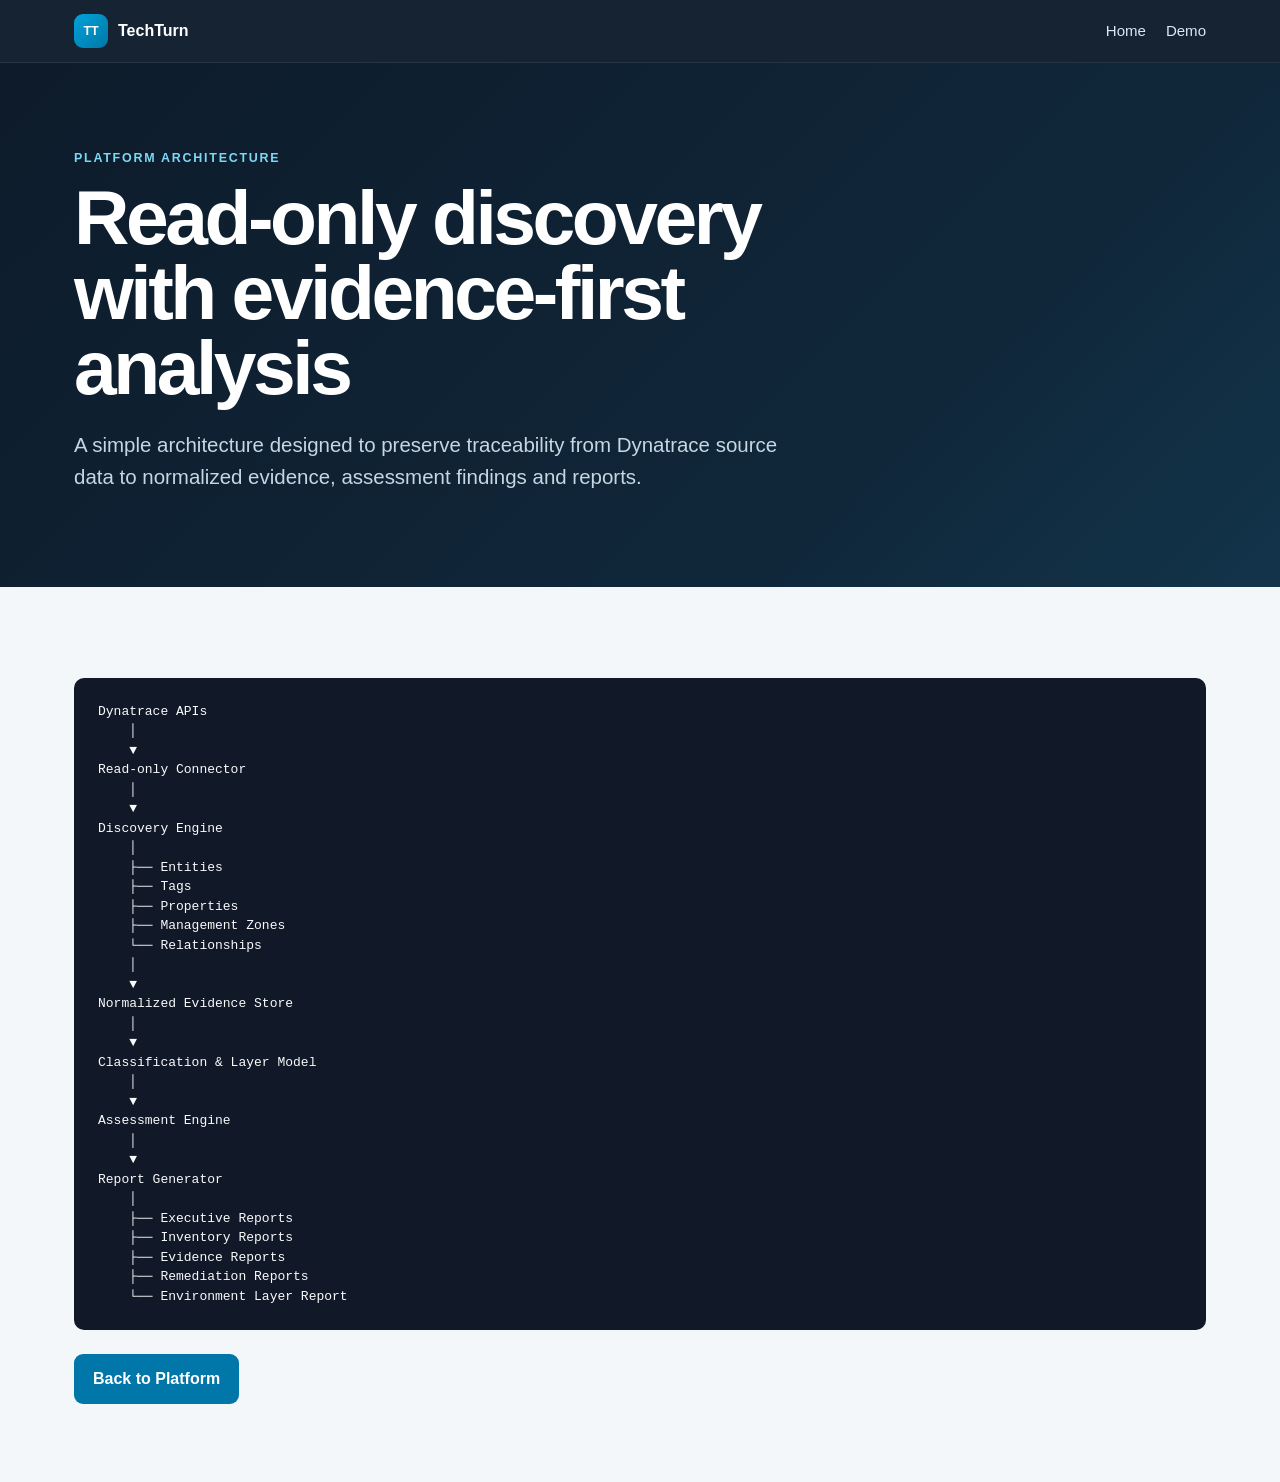
<file: docs/architecture.html>
<!doctype html>
<html lang="en">
<head>
  <meta charset="utf-8">
  <meta name="viewport" content="width=device-width,initial-scale=1">
  <title>Architecture | TechTurn Dynatrace Environment Intelligence</title>
  <link rel="stylesheet" href="assets/css/site.css">
</head>
<body>
<header class="topbar">
  <div class="nav-wrap">
    <a class="brand" href="index.html"><span class="brand-mark">TT</span><span>TechTurn</span></a>
    <nav><a href="index.html">Home</a><a href="demo.html">Demo</a></nav>
  </div>
</header>
<main>
  <section class="hero-section">
    <div class="wrap">
      <p class="eyebrow light">PLATFORM ARCHITECTURE</p>
      <h1>Read-only discovery with evidence-first analysis</h1>
      <p class="lead">A simple architecture designed to preserve traceability from Dynatrace source data to normalized evidence, assessment findings and reports.</p>
    </div>
  </section>
  <section class="section">
    <div class="wrap">
      <pre>Dynatrace APIs
    │
    ▼
Read-only Connector
    │
    ▼
Discovery Engine
    │
    ├── Entities
    ├── Tags
    ├── Properties
    ├── Management Zones
    └── Relationships
    │
    ▼
Normalized Evidence Store
    │
    ▼
Classification & Layer Model
    │
    ▼
Assessment Engine
    │
    ▼
Report Generator
    │
    ├── Executive Reports
    ├── Inventory Reports
    ├── Evidence Reports
    ├── Remediation Reports
    └── Environment Layer Report</pre>
      <div class="actions"><a class="button" href="index.html">Back to Platform</a></div>
    </div>
  </section>
</main>
</body>
</html>
</file>
<file: docs/assets/css/site.css>
:root{
  --navy:#0d1b2a;
  --navy2:#12283b;
  --blue:#0077a8;
  --blue2:#00a3d9;
  --text:#142033;
  --muted:#5a6a7f;
  --bg:#f4f7fa;
  --card:#ffffff;
  --border:#d7e0e8;
  --soft:#eaf3f8;
  font-family:Inter,Segoe UI,Arial,sans-serif;
}
*{box-sizing:border-box}
html{scroll-behavior:smooth}
body{margin:0;background:var(--bg);color:var(--text);line-height:1.5}
a{color:inherit}
.wrap{max-width:1180px;margin:0 auto;padding:0 24px}
.topbar{position:sticky;top:0;z-index:20;background:rgba(13,27,42,.96);backdrop-filter:blur(8px);border-bottom:1px solid rgba(255,255,255,.08)}
.nav-wrap{max-width:1180px;margin:auto;padding:14px 24px;display:flex;align-items:center;justify-content:space-between;gap:24px}
.brand{display:flex;align-items:center;gap:10px;text-decoration:none;color:#fff;font-weight:800}
.brand-mark{display:inline-grid;place-items:center;width:34px;height:34px;border-radius:9px;background:linear-gradient(135deg,var(--blue2),var(--blue));font-size:.78rem}
nav{display:flex;align-items:center;gap:20px}
nav a{color:#dce8f1;text-decoration:none;font-size:.94rem}
nav a:hover{color:#fff}
.nav-cta{padding:8px 14px;border:1px solid rgba(255,255,255,.25);border-radius:8px}
.hero-section{background:linear-gradient(135deg,#0d1b2a 0%,#10273a 70%,#12344a 100%);color:white;padding:86px 0 72px}
.hero-grid{display:grid;grid-template-columns:1.02fr .98fr;gap:48px;align-items:center}
.eyebrow{font-size:.78rem;letter-spacing:.14em;font-weight:800;color:var(--blue);margin:0 0 12px;text-transform:uppercase}
.eyebrow.light{color:#7dd8f4}
h1{font-size:clamp(3rem,6vw,5.4rem);line-height:.98;letter-spacing:-.045em;margin:.1em 0 .3em;max-width:760px}
h2{font-size:clamp(2rem,4vw,3.2rem);line-height:1.05;letter-spacing:-.03em;margin:.15em 0 .4em}
h3{margin:.1em 0 .5em;font-size:1.15rem}
.lead{font-size:1.28rem;line-height:1.6;color:#c6d7e4;max-width:720px}
.actions{display:flex;gap:12px;align-items:center;flex-wrap:wrap;margin-top:24px}
.button{display:inline-block;background:var(--blue);color:#fff;text-decoration:none;padding:12px 18px;border-radius:9px;font-weight:700;border:1px solid transparent}
.button:hover{filter:brightness(1.05)}
.button.secondary{background:transparent;border-color:#7695a9}
.text-link{color:#b9eaff;text-decoration:none;font-weight:700;padding:10px 0}
.hero-pills{display:flex;gap:9px;flex-wrap:wrap;margin-top:28px}
.hero-pills span{font-size:.84rem;background:rgba(255,255,255,.08);border:1px solid rgba(255,255,255,.11);padding:7px 10px;border-radius:999px;color:#dbe9f2}
.hero-card,.screenshot-card{background:#fff;border:1px solid var(--border);border-radius:16px;padding:10px;box-shadow:0 14px 40px rgba(10,30,50,.08)}
.hero-card{background:rgba(255,255,255,.06);border-color:rgba(255,255,255,.12);box-shadow:0 24px 70px rgba(0,0,0,.25)}
img{display:block;width:100%;height:auto;border-radius:10px}
.section{padding:78px 0}
.section.alt{background:#edf3f7}
.section.dark{background:var(--navy);color:white}
.section-heading{max-width:820px;margin-bottom:34px}
.section-heading.center{text-align:center;margin:0 auto 34px}
.section-heading p{color:var(--muted);font-size:1.05rem}
.flow{display:grid;grid-template-columns:repeat(7,1fr);gap:10px}
.flow div{position:relative;background:#fff;border:1px solid var(--border);border-radius:12px;padding:18px;text-align:center}
.flow strong{display:grid;place-items:center;width:34px;height:34px;margin:0 auto 10px;border-radius:50%;background:var(--soft);color:var(--blue)}
.flow span{font-weight:800}
.feature-grid{display:grid;grid-template-columns:repeat(3,1fr);gap:16px}
.feature-card{background:#fff;border:1px solid var(--border);border-radius:14px;padding:22px;min-height:170px}
.feature-card p{color:var(--muted);margin-bottom:0}
.split{display:grid;grid-template-columns:1fr 1.08fr;gap:46px;align-items:center}
.split.reverse{grid-template-columns:1.08fr 1fr}
.split p{color:var(--muted);font-size:1.05rem}
.dark .split p{color:#c5d3df}
.check-list{padding:0;margin:24px 0 0;list-style:none;display:grid;gap:10px}
.check-list li:before{content:"✓";display:inline-grid;place-items:center;width:22px;height:22px;border-radius:50%;background:var(--soft);color:var(--blue);font-weight:900;margin-right:10px}
.light-list li:before{background:rgba(125,216,244,.12);color:#7dd8f4}
.dark-card{background:#10273a;border-color:#22435a;box-shadow:none}
.mini-stats{display:grid;grid-template-columns:repeat(3,1fr);gap:12px;margin-top:26px}
.mini-stats div{background:#fff;border:1px solid var(--border);border-radius:12px;padding:16px}
.mini-stats strong,.mini-stats span{display:block}
.mini-stats span{color:var(--muted);font-size:.9rem;margin-top:4px}
.report-section{background:#fff}
.report-path{display:flex;align-items:center;justify-content:center;gap:10px;flex-wrap:wrap;margin:26px 0}
.report-path span{background:var(--navy);color:#fff;padding:9px 13px;border-radius:999px;font-size:.9rem;font-weight:700}
.report-path b{color:var(--blue)}
.report-shot{max-width:1120px;margin:0 auto}
.report-features{display:grid;grid-template-columns:repeat(4,1fr);gap:12px;margin-top:18px}
.report-features div{background:var(--soft);border-radius:12px;padding:16px}
.report-features strong,.report-features span{display:block}
.report-features span{font-size:.9rem;color:var(--muted);margin-top:4px}
.use-grid{display:grid;grid-template-columns:repeat(4,1fr);gap:12px}
.use-grid div{background:#fff;border:1px solid var(--border);padding:18px;border-radius:12px;font-weight:700}
.cta-section{background:linear-gradient(135deg,#0f2a3d,#0d1b2a);color:white}
.cta{display:flex;align-items:center;justify-content:space-between;gap:30px}
.cta p{color:#c5d3df;max-width:700px}
.light-button{background:#fff;color:var(--navy)}
.ghost-button{background:transparent;border-color:#6b879b}
.footer{background:#09131e;color:#dbe6ee;padding:38px 0 24px}
.footer-grid{display:flex;justify-content:space-between;gap:24px;align-items:flex-start}
.footer p{color:#91a8b9;margin:.45em 0 0}
.footer-links{display:flex;gap:18px}
.footer-links a{text-decoration:none;color:#bfefff}
.disclaimer{margin-top:24px;padding-top:18px;border-top:1px solid #213548;color:#7890a2;font-size:.9rem}
pre{overflow:auto;background:#111827;color:#f9fafb;padding:24px;border-radius:10px}
@media(max-width:900px){
  nav{display:none}
  .hero-grid,.split,.split.reverse{grid-template-columns:1fr}
  .feature-grid{grid-template-columns:repeat(2,1fr)}
  .flow{grid-template-columns:repeat(2,1fr)}
  .report-features,.use-grid{grid-template-columns:repeat(2,1fr)}
  .cta,.footer-grid{display:block}
  .footer-links{margin-top:16px}
}
@media(max-width:560px){
  .wrap{padding:0 16px}
  .hero-section{padding:58px 0 48px}
  h1{font-size:2.7rem}
  .section{padding:54px 0}
  .feature-grid,.report-features,.use-grid,.mini-stats{grid-template-columns:1fr}
  .flow{grid-template-columns:1fr}
}

/* Public showcase safety crop: hides the lower source-data rows from the report screenshot. */
.cropped-report-shot{
  width:100%;
  aspect-ratio:1717 / 760;
  overflow:hidden;
  border-radius:10px;
  background:#fff;
}
.cropped-report-shot img{
  width:100%;
  height:auto;
  display:block;
  border-radius:10px;
}
</file>
